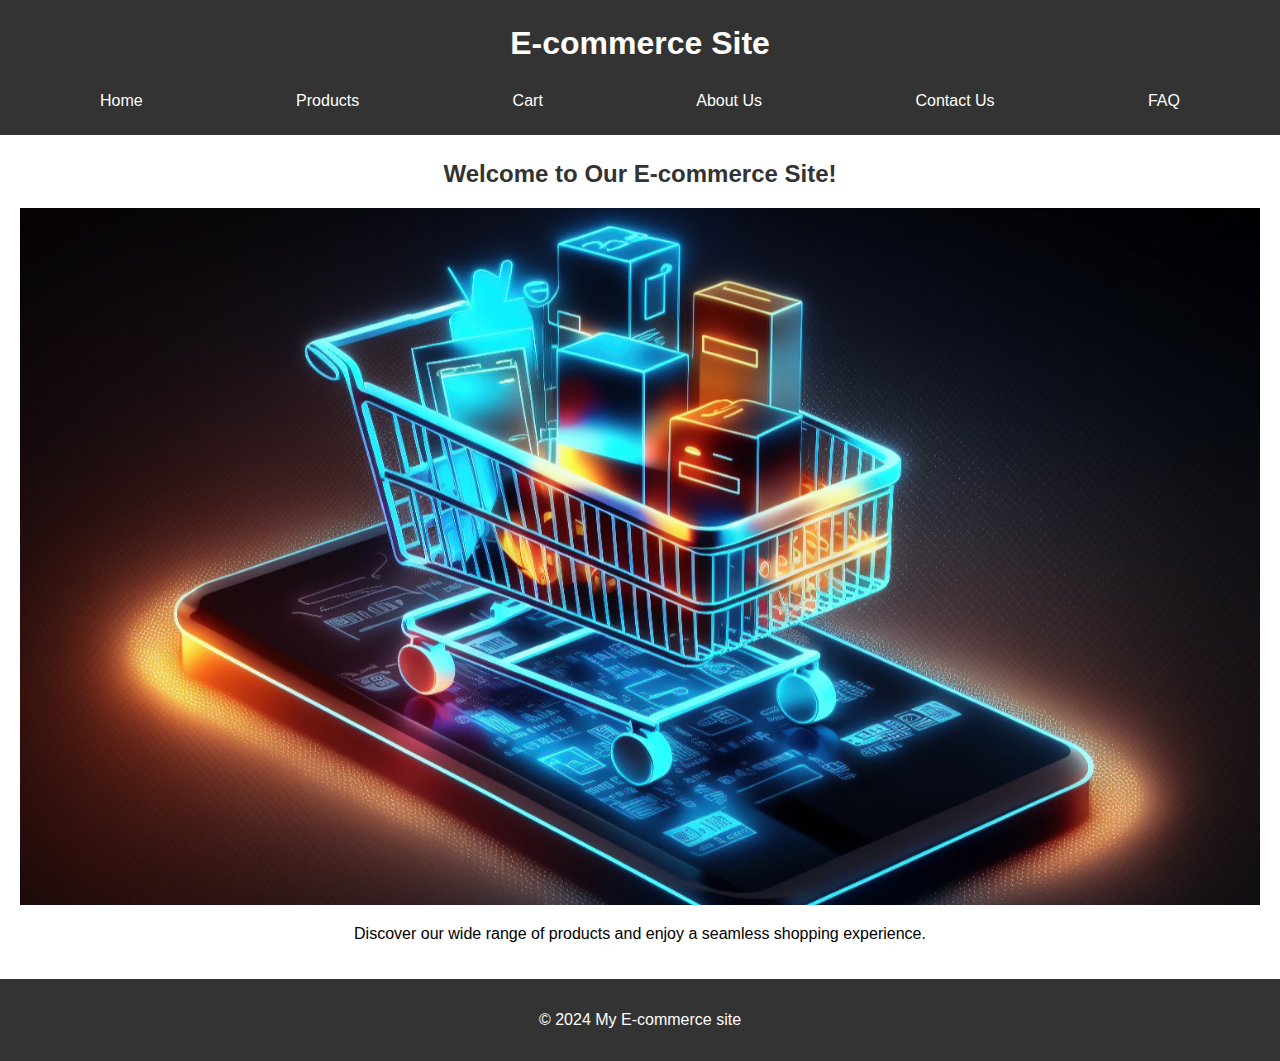
<file: index.html>
<!DOCTYPE html>
<html lang="en">
<head>
    <meta charset="UTF-8">
    <meta name="viewport" content="width=device-width, initial-scale=1.0">
    <title>Home - E-commerce Website</title>
    <link rel="stylesheet" href="css/style.css">
</head>
<body>
    <header>
        <h1>E-commerce Site</h1>
        <nav>
            <a href="index.html">Home</a>
            <a href="products.html">Products</a>
            <a href="cart.html">Cart</a>
            <a href="about.html">About Us</a>
            <a href="contact.html">Contact Us</a>
            <a href="faq.html">FAQ</a>
        </nav>
    </header>
    <main>
        <h2>Welcome to Our E-commerce Site!</h2>
        <img src="images/homepage_banner.jpeg" alt="Homepage Banner" style="width: 100%; height:auto;">
        <p>Discover our wide range of products and enjoy a seamless shopping experience.</p>
    </main>
    <footer>
        <p>&copy; 2024 My E-commerce site</p>
    </footer>
    <script src="https://code.jquery.com/jquery-3.6.0.min.js"></script>
    <script src="js/scripts.js"></script>
</body>
</html>
</file>
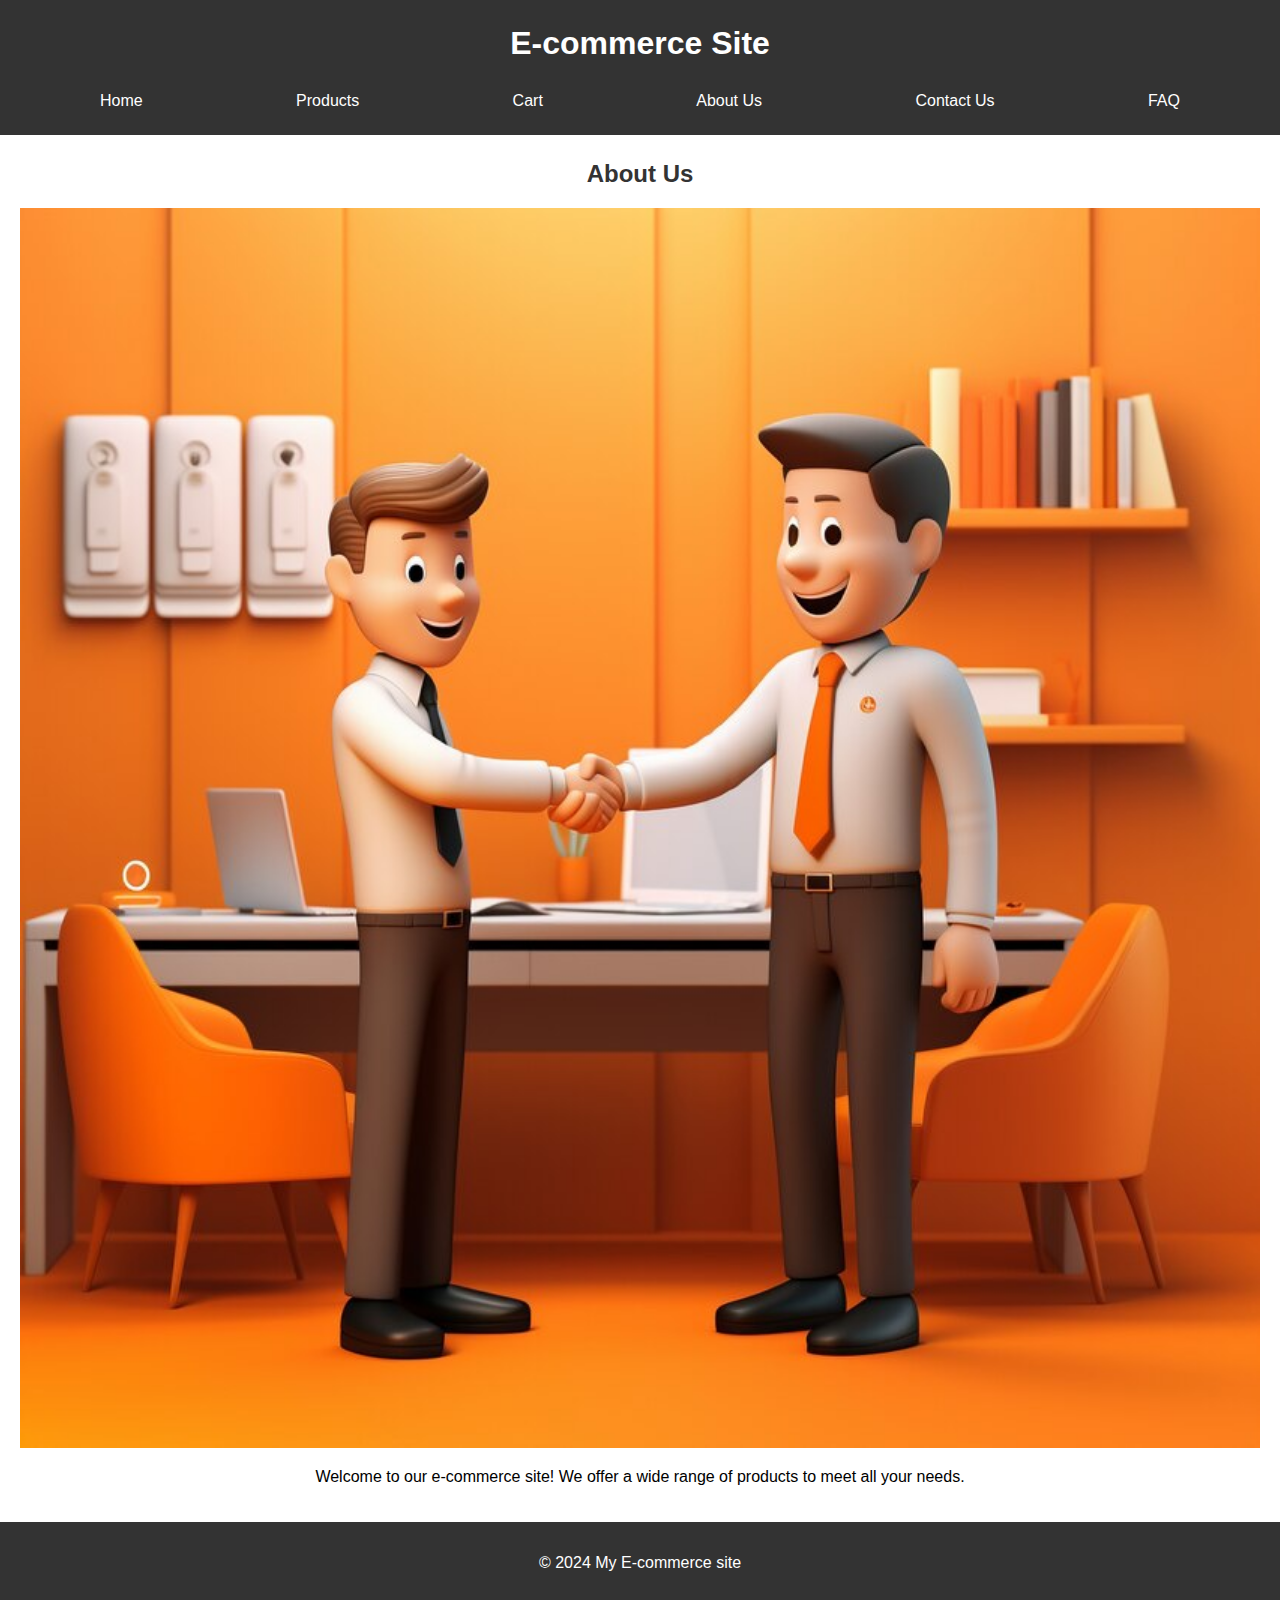
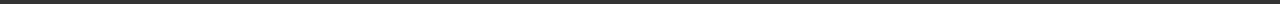
<file: about.html>
<!DOCTYPE html>
<html lang="en">
<head>
    <meta charset="UTF-8">
    <meta name="viewport" content="width=device-width, initial-scale=1.0">
    <title>About Us - E-commerce Website</title>
    <link rel="stylesheet" href="css/style.css">
</head>
<body>
    <header>
        <h1>E-commerce Site</h1>
        <nav>
            <a href="index.html">Home</a>
            <a href="products.html">Products</a>
            <a href="cart.html">Cart</a>
            <a href="about.html">About Us</a>
            <a href="contact.html">Contact Us</a>
            <a href="faq.html">FAQ</a>
        </nav>
    </header>
    <main>
        <h2>About Us</h2>
        <img src="images/about_us.jpg" alt="About Us" style="width: 100%; height:auto;">
        <p>Welcome to our e-commerce site! We offer a wide range of products to meet all your needs.</p>
    </main>
    <footer>
        <p>&copy; 2024 My E-commerce site</p>
    </footer>
    <script src="https://code.jquery.com/jquery-3.6.0.min.js"></script>
    <script src="js/scripts.js"></script>
</body>
</html>
</file>
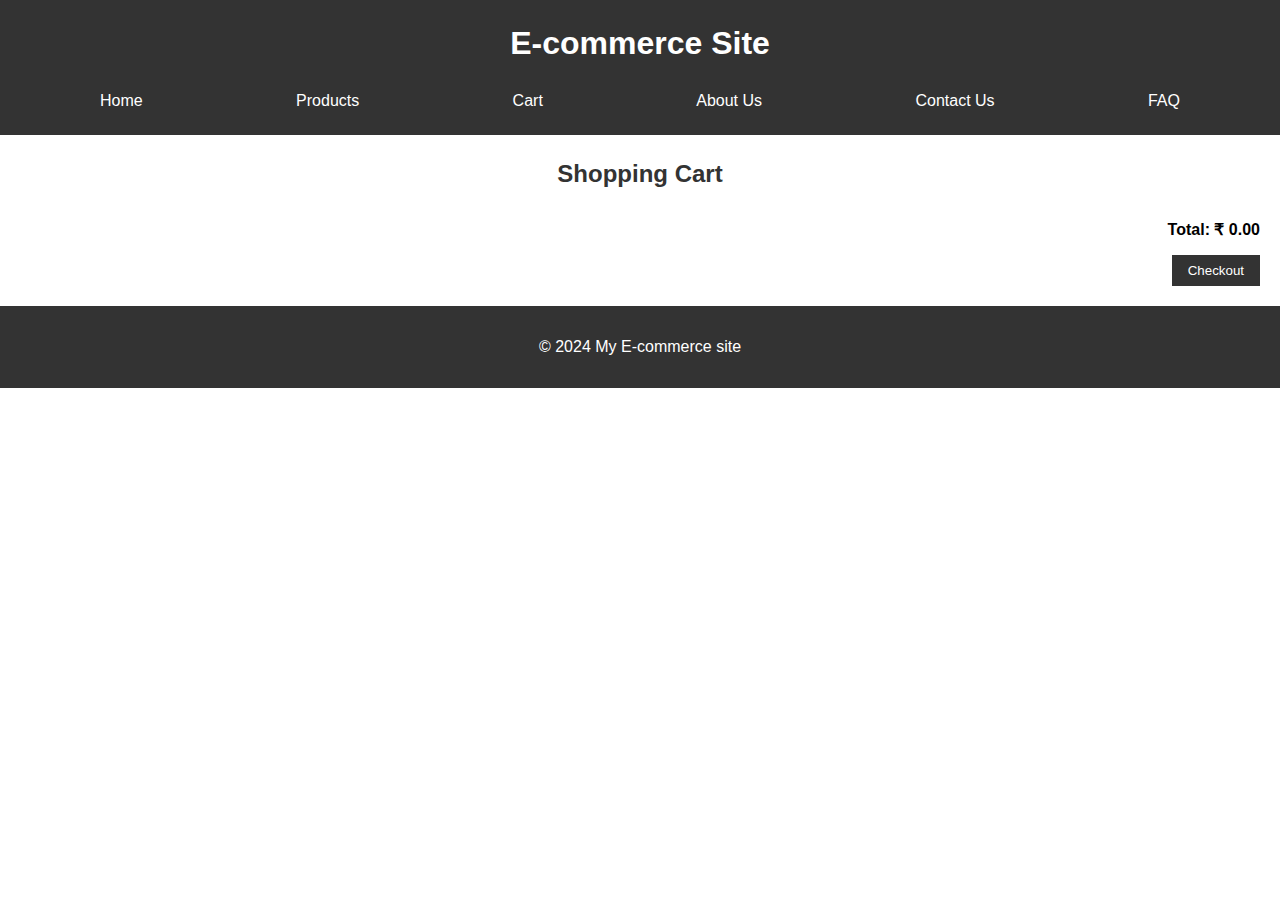
<file: cart.html>
<!DOCTYPE html>
<html lang="en">
<head>
    <meta charset="UTF-8">
    <meta name="viewport" content="width=device-width, initial-scale=1.0">
    <title>Cart - E-commerce Website</title>
    <link rel="stylesheet" href="css/style.css">
</head>
<body>
    <header>
        <h1>E-commerce Site</h1>
        <nav>
            <a href="index.html">Home</a>
            <a href="products.html">Products</a>
            <a href="cart.html">Cart</a>
            <a href="about.html">About Us</a>
            <a href="contact.html">Contact Us</a>
            <a href="faq.html">FAQ</a>
        </nav>
    </header>
    <main>
        <h2>Shopping Cart</h2>
        <div class="cart-list">
            <!-- Cart items will be dynamically added here -->
        </div>
        <div class="cart-summary">
            <p>Total: ₹ <span id="total-amount">0.00</span></p>
            <button class="checkout">Checkout</button>
        </div>
    </main>
    <footer>
        <p>&copy; 2024 My E-commerce site</p>
    </footer>
    <script src="https://code.jquery.com/jquery-3.6.0.min.js"></script>
    <script src="js/scripts.js"></script>
</body>
</html>
</file>
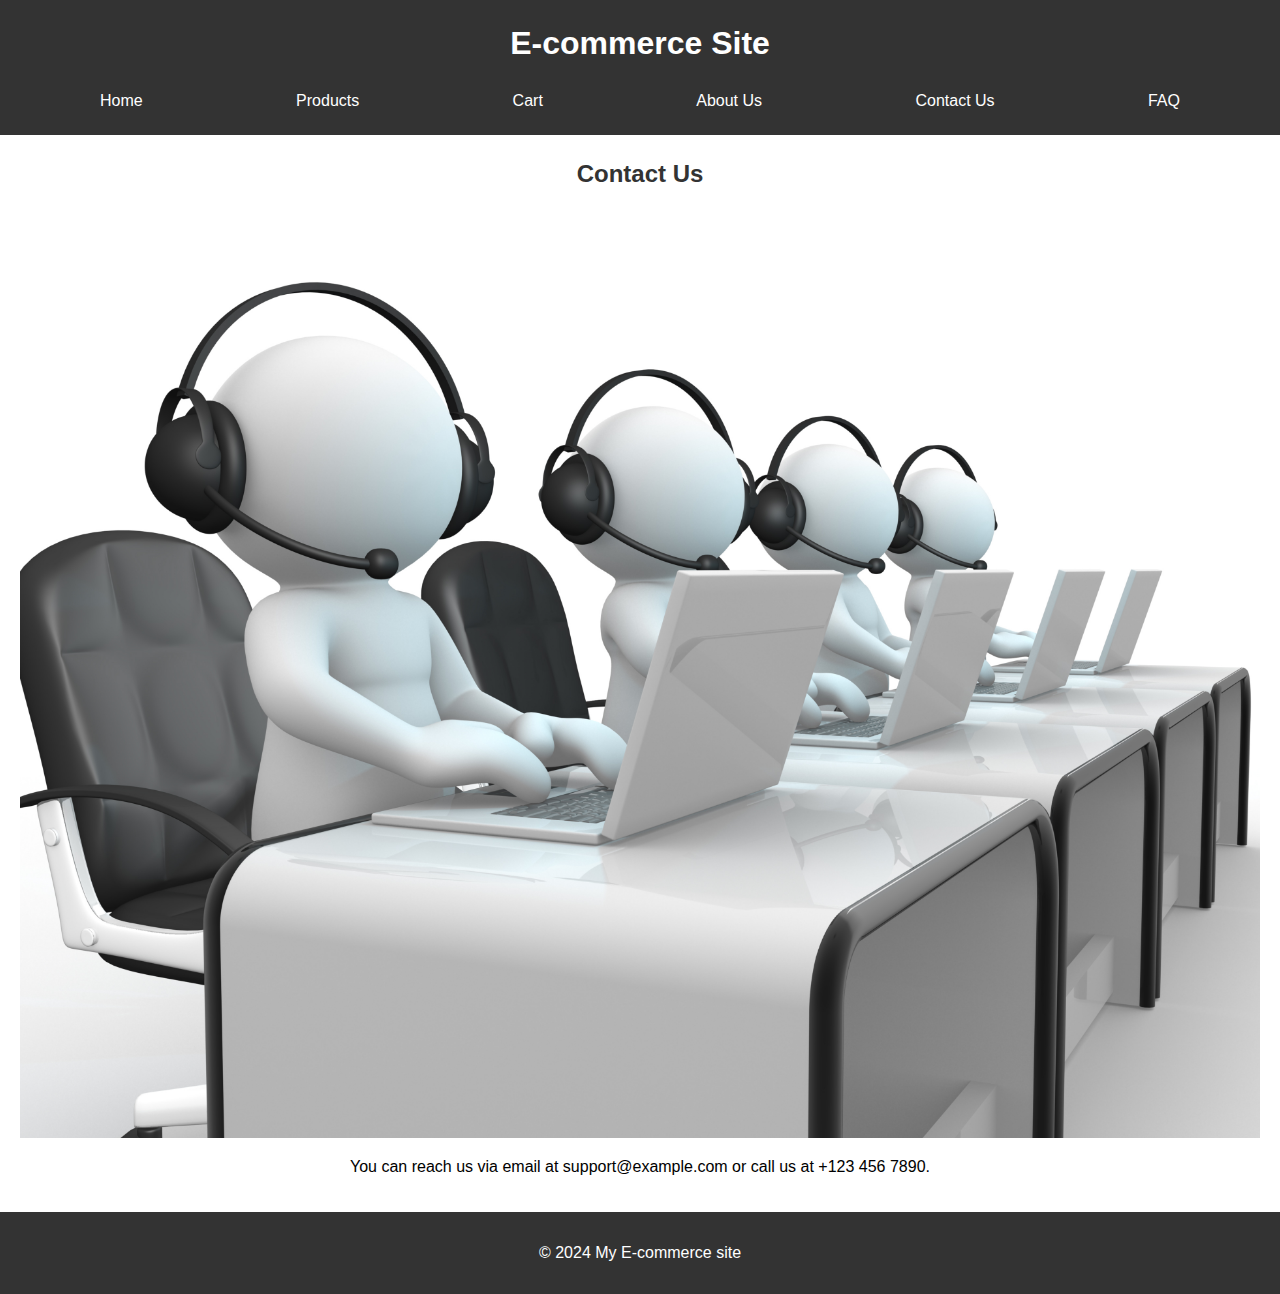
<file: contact.html>
<!DOCTYPE html>
<html lang="en">
<head>
    <meta charset="UTF-8">
    <meta name="viewport" content="width=device-width, initial-scale=1.0">
    <title>Contact Us - E-commerce Website</title>
    <link rel="stylesheet" href="css/style.css">
</head>
<body>
    <header>
        <h1>E-commerce Site</h1>
        <nav>
            <a href="index.html">Home</a>
            <a href="products.html">Products</a>
            <a href="cart.html">Cart</a>
            <a href="about.html">About Us</a>
            <a href="contact.html">Contact Us</a>
            <a href="faq.html">FAQ</a>
        </nav>
    </header>
    <main>
        <h2>Contact Us</h2>
        <img src="images/contact_us.jpeg" alt="Contact Us" style="width: 100%; height:auto;">
        <p>You can reach us via email at support@example.com or call us at +123 456 7890.</p>
    </main>
    <footer>
        <p>&copy; 2024 My E-commerce site</p>
    </footer>
    <script src="https://code.jquery.com/jquery-3.6.0.min.js"></script>
    <script src="js/scripts.js"></script>
</body>
</html>
</file>
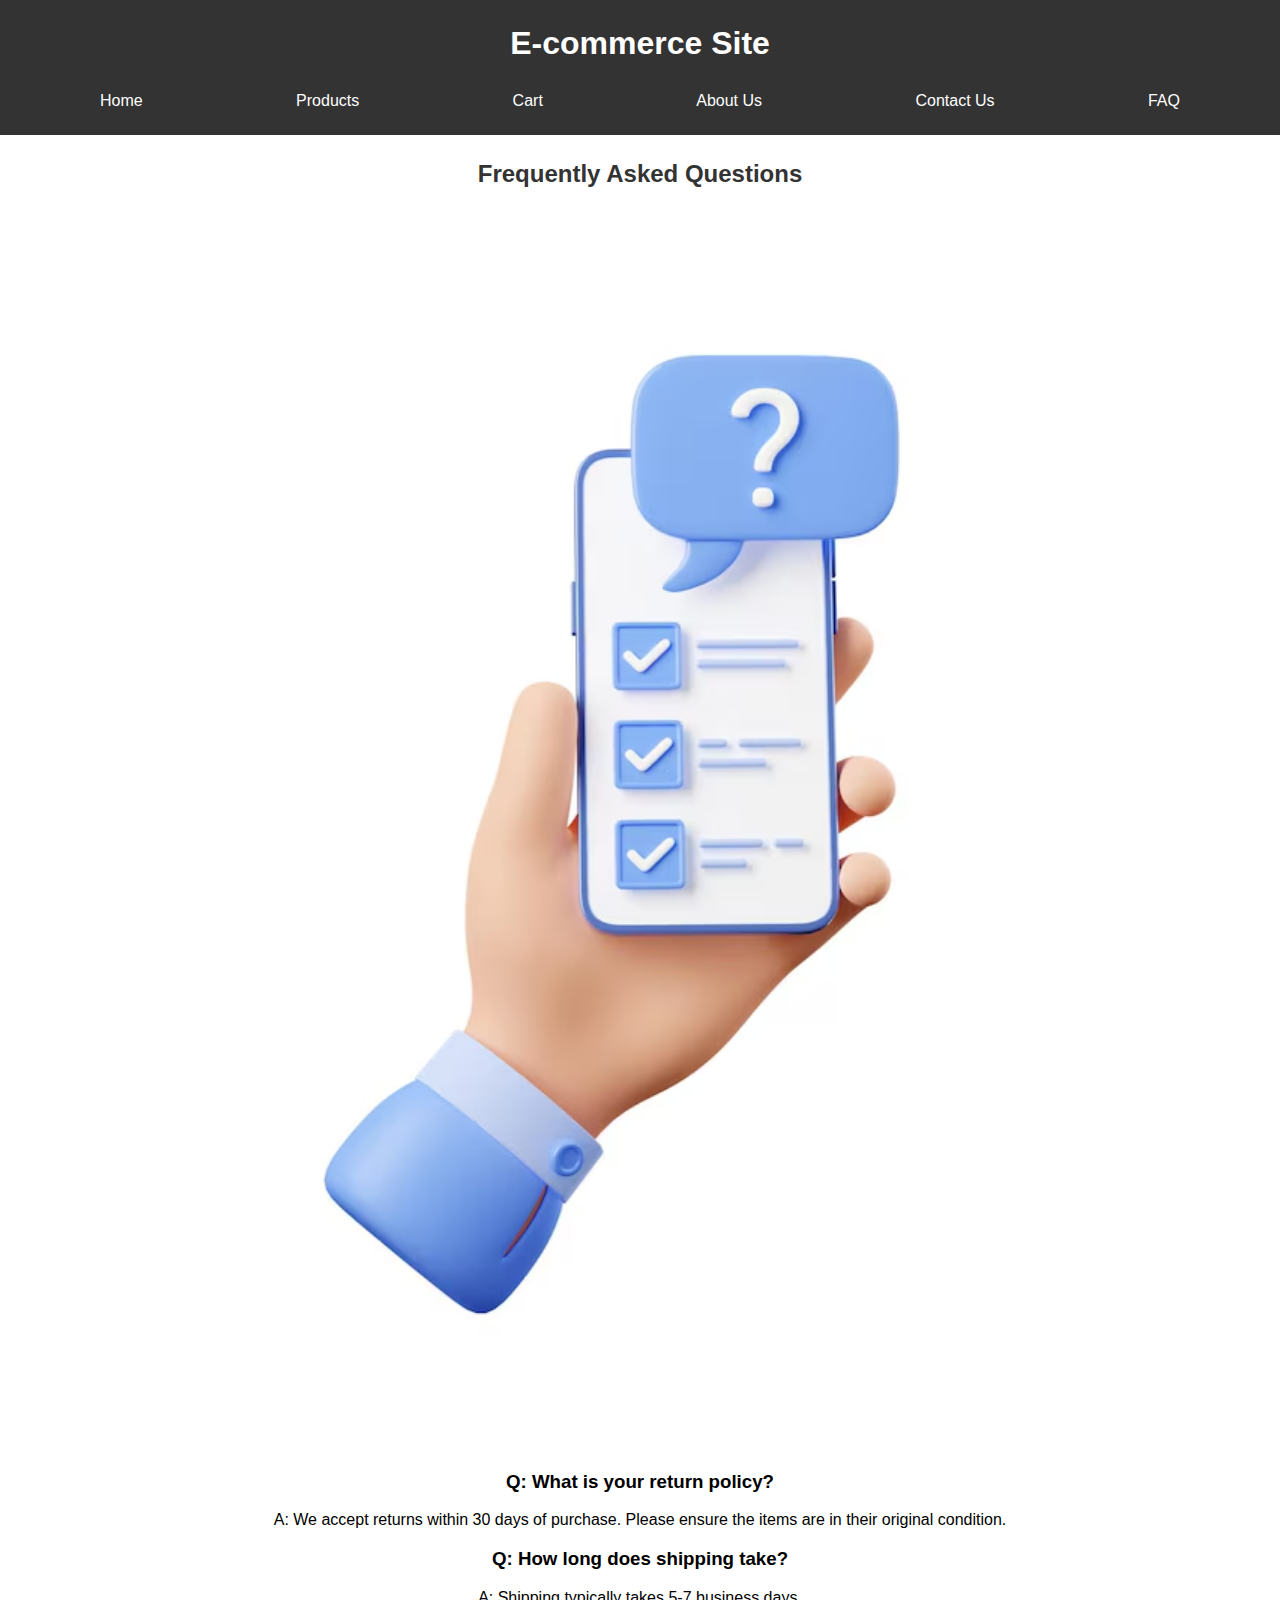
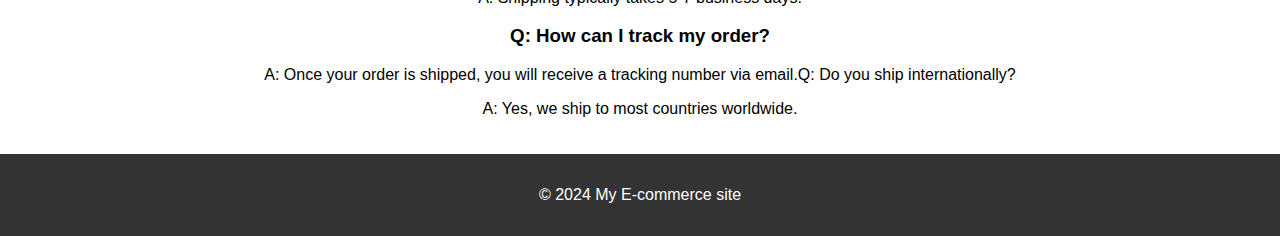
<file: faq.html>
<!DOCTYPE html>
<html lang="en">
<head>
    <meta charset="UTF-8">
    <meta name="viewport" content="width=device-width, initial-scale=1.0">
    <title>FAQ - E-commerce Website</title>
    <link rel="stylesheet" href="css/style.css">
</head>
<body>
    <header>
        <h1>E-commerce Site</h1>
        <nav>
            <a href="index.html">Home</a>
            <a href="products.html">Products</a>
            <a href="cart.html">Cart</a>
            <a href="about.html">About Us</a>
            <a href="contact.html">Contact Us</a>
            <a href="faq.html">FAQ</a>
        </nav>
    </header>
    <main>
        <h2>Frequently Asked Questions</h2>
        <img src="images/faq.avif" alt="FAQ" style="width: 100%; height: auto;">
        <h3>Q: What is your return policy?</h3>
        <p>A: We accept returns within 30 days of purchase. Please ensure the items are in their original condition.</p>
        <h3>Q: How long does shipping take?</h3>
        <p>A: Shipping typically takes 5-7 business days.</p>
        <h3>Q: How can I track my order?</h3>
        <p>A: Once your order is shipped, you will receive a tracking number via email.</        <h3>Q: Do you ship internationally?</h3>
        <p>A: Yes, we ship to most countries worldwide.</p>
    </main>
    <footer>
        <p>&copy; 2024 My E-commerce site</p>
    </footer>
    <script src="https://code.jquery.com/jquery-3.6.0.min.js"></script>
    <script src="js/scripts.js"></script>
</body>
</html>
</file>
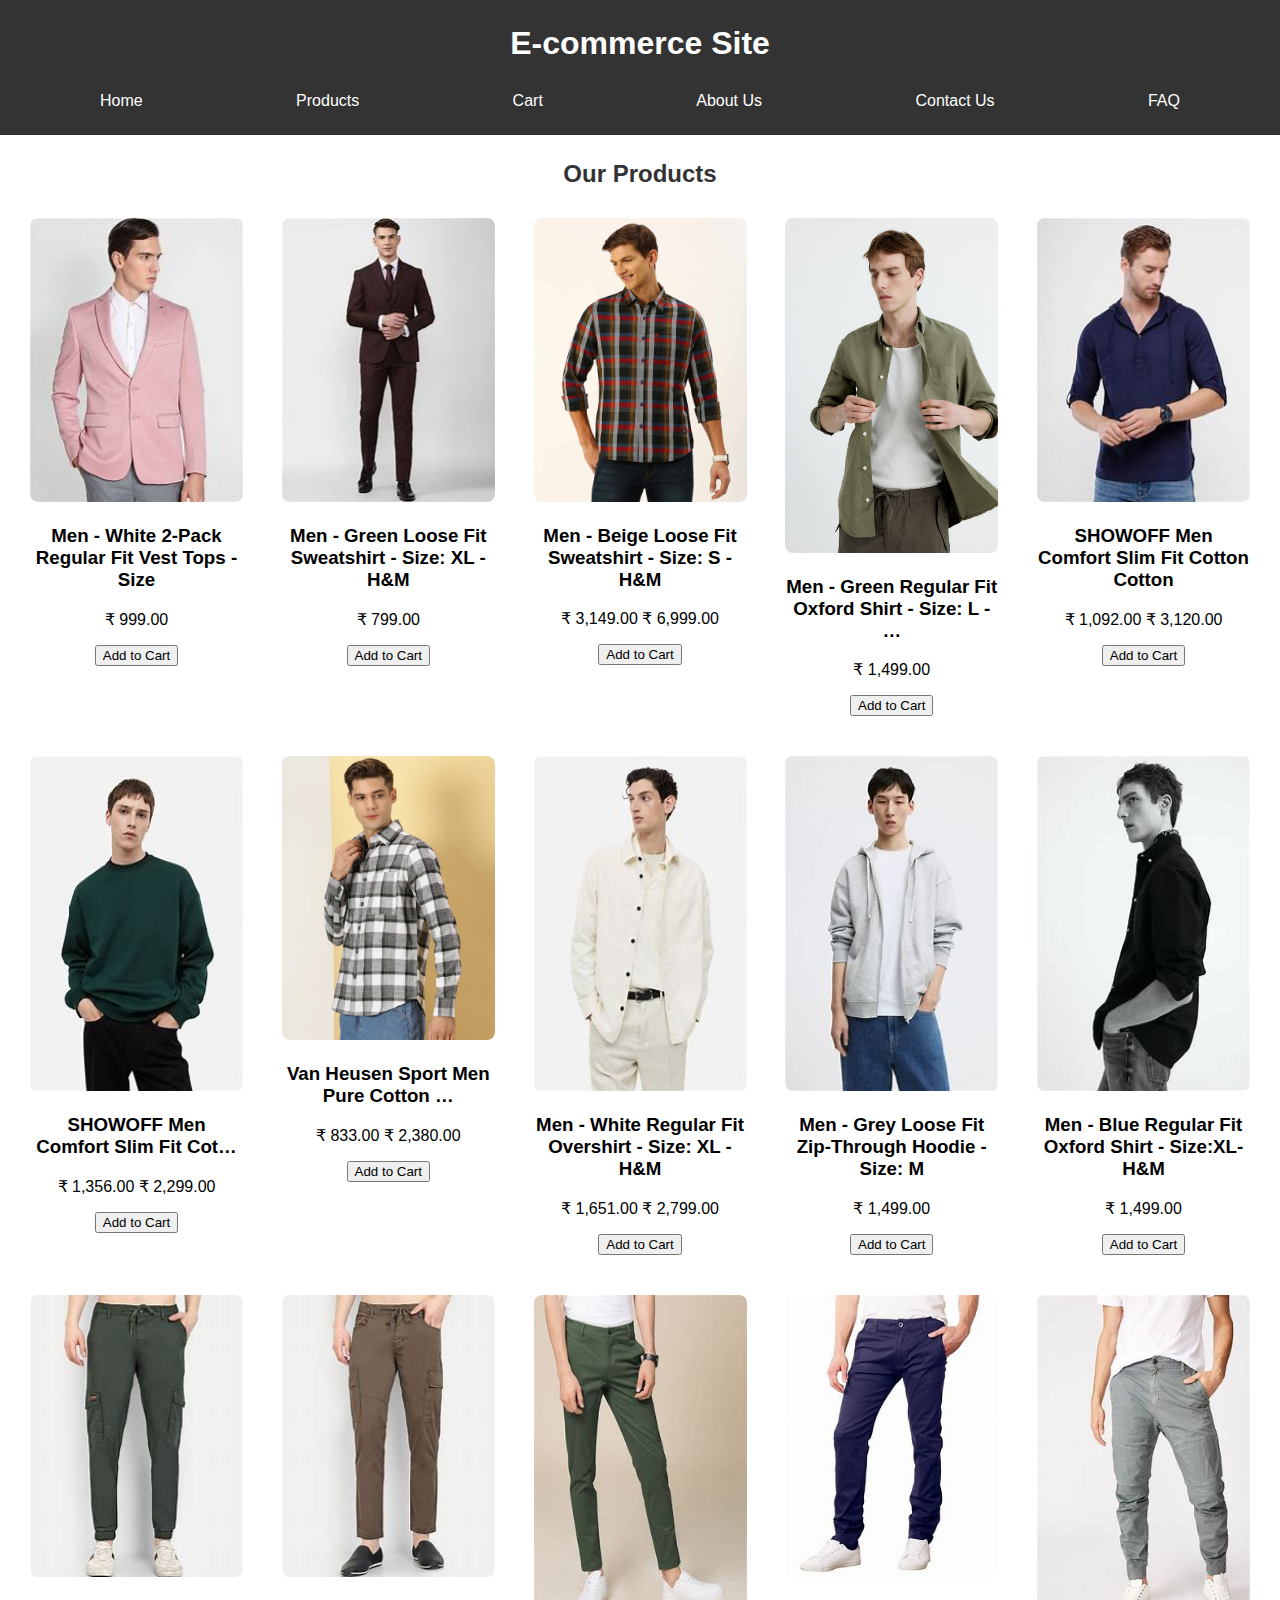
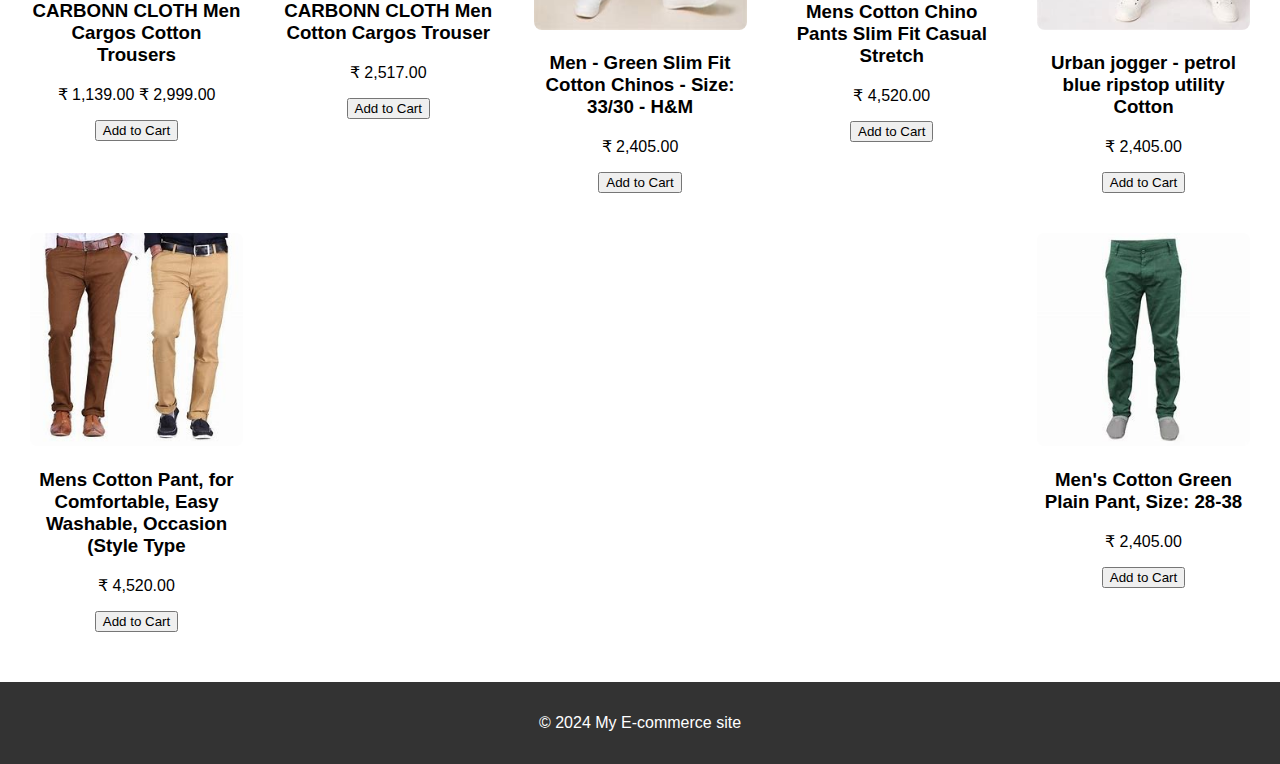
<file: products.html>
<!DOCTYPE html>
<html lang="en">
<head>
    <meta charset="UTF-8">
    <meta name="viewport" content="width=device-width, initial-scale=1.0">
    <title>Products - E-commerce Website</title>
    <link rel="stylesheet" href="css/style.css">
</head>
<body>
    <header>
        <h1>E-commerce Site</h1>
        <nav>
            <a href="index.html">Home</a>
            <a href="products.html">Products</a>
            <a href="cart.html">Cart</a>
            <a href="about.html">About Us</a>
            <a href="contact.html">Contact Us</a>
            <a href="faq.html">FAQ</a>
        </nav>
    </header>
    <main>
        <h2>Our Products</h2>
        <div class="product-list">
            <div class="product">
                <img src="images/th (2).jpeg" alt="Product 1" style="width: 100%; height:auto;">
                <h3>Men - White 2-Pack Regular Fit Vest Tops - Size</h3>
                <p>₹ 999.00</p>
                <button class="add-to-cart" data-product="Product 1" data-price="999">Add to Cart</button>
            </div>
            <div class="product">
                <img src="images/th (1).jpeg" alt="Product 2" style="width: 100%; height:auto;">
                <h3>Men - Green Loose Fit Sweatshirt - Size: XL - H&M</h3>
                <p>₹ 799.00</p>
                <button class="add-to-cart" data-product="Product 2" data-price="799">Add to Cart</button>
            </div>
            <div class="product">
                <img src="images/NEWTS1103-BLACK_1.jpg" alt="Product 3" style="width: 100%; height:auto;">
                <h3>Men - Beige Loose Fit Sweatshirt - Size: S - H&M</h3>
                <p>₹ 3,149.00 ₹ 6,999.00</p>
                <button class="add-to-cart" data-product="Product 3" data-price="3149">Add to Cart</button>
            </div>
            <div class="product">
                <img src="images/3.jpeg" alt="Product 4" style="width: 100%; height:335px;">
                <h3>Men - Green Regular Fit Oxford Shirt - Size: L - …</h3>
                <p>₹ 1,499.00</p>
                <button class="add-to-cart" data-product="Product 4" data-price="1499">Add to Cart</button>
            </div>
            <div class="product">
                <img src="images/5.jpeg" alt="Product 5" style="width: 100%; height:auto;">
                <h3>SHOWOFF Men Comfort Slim Fit Cotton Cotton</h3>
                <p>₹ 1,092.00 ₹ 3,120.00</p>
                <button class="add-to-cart" data-product="Product 5" data-price="1092">Add to Cart</button>
            </div>
            <div class="product">
                <img src="images/th.jpeg" alt="Product 6" style="width: 100%; height:335px;">
                <h3>SHOWOFF Men Comfort Slim Fit Cot…</h3>
                <p>₹ 1,356.00 ₹ 2,299.00</p>
                <button class="add-to-cart" data-product="Product 6" data-price="1356">Add to Cart</button>
            </div>
            <div class="product">
                <img src="images/NEWTS1175_Green-7.jpg" alt="Product 7" style="width: 100%; height:auto;">
                <h3>Van Heusen Sport Men Pure Cotton …</h3>
                <p>₹ 833.00 ₹ 2,380.00</p>
                <button class="add-to-cart" data-product="Product 7" data-price="833">Add to Cart</button>
            </div>
            <div class="product">
                <img src="images/8.jpeg" alt="Product 8" style="width: 100%; height:335px;">
                <h3>Men - White Regular Fit Overshirt - Size: XL - H&M</h3>
                <p>₹ 1,651.00 ₹ 2,799.00</p>
                <button class="add-to-cart" data-product="Product 8" data-price="1651">Add to Cart</button>
            </div>
            <div class="product">
                <img src="images/9.jpeg" alt="Product 9" style="width: 100%; height:335px;">
                <h3>Men - Grey Loose Fit Zip-Through Hoodie - Size: M</h3>
                <p>₹ 1,499.00</p>
                <button class="add-to-cart" data-product="Product 9" data-price="1499">Add to Cart</button>
            </div>
            <div class="product">
                <img src="images/10.jpeg" alt="Product 10" style="width: 100%; height:335px;">
                <h3>Men - Blue Regular Fit Oxford Shirt - Size:XL-H&M</h3>
                <p>₹ 1,499.00</p>
                <button class="add-to-cart" data-product="Product 10" data-price="1499">Add to Cart</button>
            </div>
            <div class="product">
                <img src="images/11.jpeg" alt="Product 11" style="width: 100%; height:auto;">
                <h3>CARBONN CLOTH Men Cargos Cotton Trousers</h3>
                <p>₹ 1,139.00 ₹ 2,999.00</p>
                <button class="add-to-cart" data-product="Product 11" data-price="1139">Add to Cart</button>
            </div>
            <div class="product">
                <img src="images/12.jpeg" alt="Product 12" style="width: 100%; height:auto;">
                <h3>CARBONN CLOTH Men Cotton Cargos Trouser</h3>
                <p>₹ 2,517.00</p>
                <button class="add-to-cart" data-product="Product 12" data-price="2517">Add to Cart</button>
            </div>
            <div class="product">
                <img src="images/13.jpeg" alt="Product 13" style="width: 100%; height: 335px;">
                <h3>Men - Green Slim Fit Cotton Chinos - Size: 33/30 - H&M</h3>
                <p>₹ 2,405.00</p>
                <button class="add-to-cart" data-product="Product 13" data-price="2405">Add to Cart</button>
            </div>
            <div class="product">
                <img src="images/14.jpeg" alt="Product 14" style="width: 100%; height:auto;">
                <h3>Mens Cotton Chino Pants Slim Fit Casual Stretch</h3>
                <p>₹ 4,520.00</p>
                <button class="add-to-cart" data-product="Product 14" data-price="4520">Add to Cart</button>
            </div>
            <div class="product">
                <img src="images/15.jpeg" alt="Product 15" style="width: 100%; height:335px;">
                <h3>Urban jogger - petrol blue ripstop utility Cotton</h3>
                <p>₹ 2,405.00</p>
                <button class="add-to-cart" data-product="Product 15" data-price="2405">Add to Cart</button>
            </div>
            <div class="product">
                <img src="images/16.jpeg" alt="Product 16" style="width: 100%; height:auto;">
                <h3>Mens Cotton Pant, for Comfortable, Easy Washable, Occasion (Style Type</h3>
                <p>₹ 4,520.00</p>
                <button class="add-to-cart" data-product="Product 16" data-price="4520">Add to Cart</button>
            </div>
            <div class="product">
                <img src="images/17.jpeg" alt="Product 17" style="width: 100%; height:auto;">
                <h3>Men's Cotton Green Plain Pant, Size: 28-38</h3>
                <p>₹ 2,405.00</p>
                <button class="add-to-cart" data-product="Product 17" data-price="2405">Add to Cart</button>
            </div>
        </div>
    </main>
    <footer>
        <p>&copy; 2024 My E-commerce site</p>
    </footer>
    <script src="https://code.jquery.com/jquery-3.6.0.min.js"></script>
    <script src="js/scripts.js"></script>
</body>
</html>
</file>
<file: css/style.css>
body {
    font-family: Arial, sans-serif;
    margin: 0;
    padding: 0;
    box-sizing: border-box;
}

header {
    background-color: #333;
    color: #fff;
    padding: 10px 0;
    text-align: center;
    position: fixed;
    top: 0;
    width: 100%;
}

header h1 {
    margin: 0;
    padding: 15px;
}

nav {
    display: flex;
    justify-content: space-between;
    align-items: center;
    padding: 15px 100px;
}

nav a {
    color: #fff;
    text-decoration: none;
}

nav a:hover {
    text-decoration: underline;
    transition-duration: 1s;
    color: rgb(220, 153, 72);
}

main {
    padding: 20px;
    margin-top: 120px;
    text-align: center;
}

main h2 {
    color: #333; 
}

main h2:hover {
    color: rgb(78, 129, 126); /* Change 'red' to the color you prefer */
  }


.product-list {
    display: flex;
    flex-wrap: wrap; /* Allow products to wrap */
    justify-content: space-between; /* Distribute items evenly */
}

.product {
    width: calc(20% - 15px); /* Each product takes 20% width with space between */
    margin-bottom: 20px; /* Space between rows */
    padding: 10px;
    box-sizing: border-box;
    text-align: center;
    transition: transform 0.2s; /* Smooth transition for zoom effect */
}

.product img {
    width: 100%; /* Ensure image fills its container */
    /* Maintain aspect ratio */
    border-radius: 8px; /* Rounded corners */
    transition: transform 0.2s; /* Smooth transition for zoom effect */
}

.product:hover img {
    transform: scale(1.1); /* Slightly zoom image on hover */
}

@media (max-width: 768px) {
    .product {
        width: calc(50% - 10px); /* On smaller screens, each product takes 50% width */
    }
}

.cart-list, .cart-summary {
    margin-top: 2rem;
}

.cart-item {
    border-bottom: 1px solid #ccc;
    padding: 1rem 0;
}

.cart-summary {
    font-weight: bold;
    text-align: right;
}

.checkout {
    background-color: #333;
    color: #fff;
    padding: 0.5rem 1rem;
    border: none;
    cursor: pointer;
}

.checkout:hover {
    background-color: #555;
}

footer {
    background-color: #333;
    color: #fff;
    text-align: center;
    padding: 1rem;
   
}
</file>
